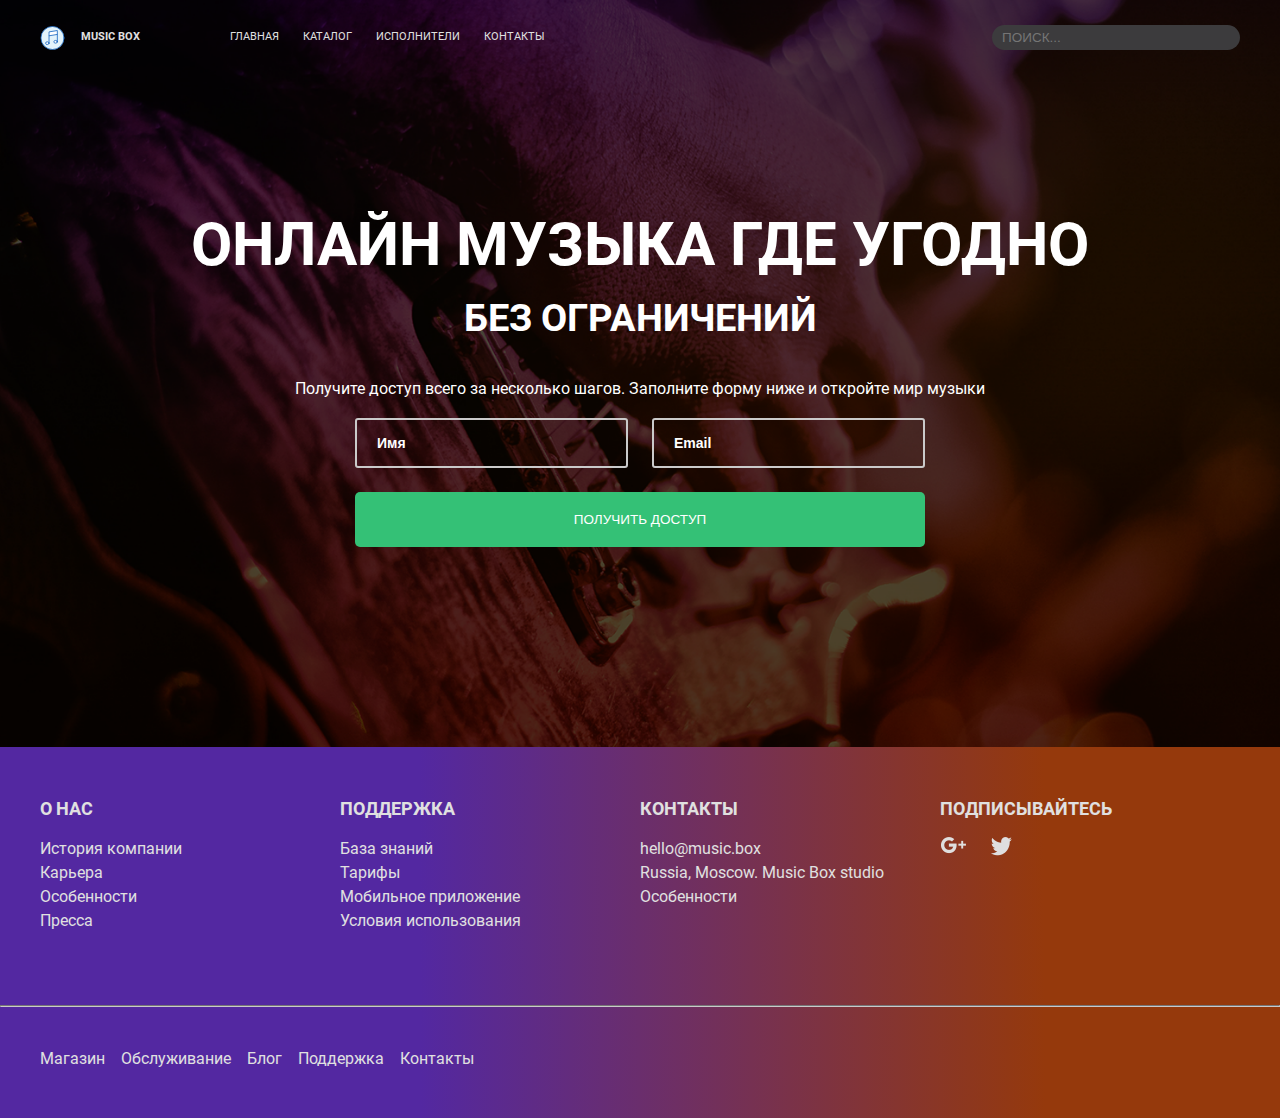
<file: src/index.html>
<!DOCTYPE html>
<html lang="en">
<head>
  <meta charset="UTF-8">
  <meta name="viewport" content="width=device-width, initial-scale=1.0">
  <link rel="stylesheet" href="css/app.css">
  <title>Music Box · grusha</title>
</head>
<body>

  <header class="header">
    <div class="container">
      <nav class="menu">
        <div class="menu__link-wrapper">
          <a class="menu__logo link fw-bold text-uppercase" href="/src/index.html">
            <img class="menu__logo-img" src="images/logo.svg" alt="Логотип">
            <span>Music Box</span>
          </a>

          <ul class="menu__list">
            <li class="menu__list-item">
              <a class="menu__list-link link text-uppercase" href="#">Главная</a>
            </li>
            <li class="menu__list-item">
              <a class="menu__list-link link text-uppercase" href="#">Каталог</a>
            </li>
            <li class="menu__list-item">
              <a class="menu__list-link link text-uppercase" href="#">Исполнители</a>
            </li>
            <li class="menu__list-item">
              <a class="menu__list-link link text-uppercase" href="#">Контакты</a>
            </li>
          </ul>
        </div>

        <div class="menu__search">
          <form class="menu__search-form" action="#">
            <input class="menu__search-input text-uppercase" type="text" placeholder="Поиск...">
          </form>
        </div>
      </nav>
    </div>
  </header>

  <main>
    <section class="hero" id="page-description">
      <div class="container">
        <h1 class="hero__title h1">Онлайн музыка где угодно</h1>
        <h2 class="hero__subtitle h2">без ограничений</h2>
        <p class="hero__text">Получите доступ всего за несколько шагов. Заполните форму ниже и откройте мир музыки</p>
        <form class="hero__form" action="#">
          <div class="hero__form-fields mb-2">
            <input class="hero__form-input fw-bold" type="text" placeholder="Имя">
            <input class="hero__form-input fw-bold" type="text" placeholder="Email">
          </div>
          <button class="hero__form-btn text-uppercase" type="submit">Получить доступ</button>
        </form>
      </div>
    </section>
  </main>

  <footer class="footer">
    <div class="container">
      <div class="footer__top-wrapper">
        <div class="footer__top-item">
          <h2 class="footer__top-header text-uppercase fw-bold mb-1">О нас</h2>
            <ul class="list">
              <li class="list__item">
                <a class="list__link" href="#">История компании</a>
              </li>
              <li class="list__item">
                <a class="list__link" href="#">Карьера</a>
              </li>
              <li class="list__item">
                <a class="list__link" href="#">Особенности</a>
              </li>
              <li class="list__item">
                <a class="list__link" href="#">Пресса</a>
              </li>
            </ul>
        </div>
        <div class="footer__top-item">
          <h2 class="footer__top-header text-uppercase fw-bold mb-1">Поддержка</h2>
            <ul class="list">
              <li class="list__item">
                <a class="list__link" href="#">База знаний</a>
              </li>
              <li class="list__item">
                <a class="list__link" href="#">Тарифы</a>
              </li>
              <li class="list__item">
                <a class="list__link" href="#">Мобильное приложение</a>
              </li>
              <li class="list__item">
                <a class="list__link" href="#">Условия использования</a>
              </li>
            </ul>
        </div>
        <div class="footer__top-item">
          <h2 class="footer__top-header text-uppercase fw-bold mb-1">Контакты</h2>
            <ul class="list">
              <li class="list__item">
                <a class="list__link" href="mailto:hello@music.box">hello@music.box</a>
              </li>
              <li class="list__item">
                <a class="list__link" href="/">Russia, Moscow. Music Box studio</a>
              </li>
              <li class="list__item">
                <a class="list__link" href="tel:+74999999999">Особенности</a>
              </li>
            </ul>
        </div>
        <div class="footer__top-item">
          <h2 class="footer__top-header text-uppercase fw-bold mb-1">Подписывайтесь</h2>
            <ul class="social-list">
              <li class="social-list__item">
                <a class="social-list__link" href="#">
                  <img class="social-list__img" src="images/Google+.png" alt="Google+">
                </a>
              </li>
              <li class="social-list__item">
                <a class="social-list__link" href="#">
                  <img class="social-list__img" src="images/Twitter.png" alt="Twitter">
                </a>
              </li>
            </ul>
        </div>
      </div>
    </div>
    <hr class="footer__divider">
    <div class="container">
      <ul class="footer__bottom-list mt-4 mb-1">
        <li class="footer__bottom-item">
          <a class="footer__bottom-link" href="#">Магазин</a>
        </li>
        <li class="footer__bottom-item">
          <a class="footer__bottom-link" href="#">Обслуживание</a>
        </li>
        <li class="footer__bottom-item">
          <a class="footer__bottom-link" href="#">Блог</a>
        </li>
        <li class="footer__bottom-item">
          <a class="footer__bottom-link" href="#">Поддержка</a>
        </li>
        <li class="footer__bottom-item">
          <a class="footer__bottom-link" href="#">Контакты</a>
        </li>
      </ul>
    </div>
  </footer>
</body>
</html>
</file>
<file: src/css/app.css>
@font-face {
  font-family: Roboto;
  src: url("../fonts/Roboto-Regular.ttf");
  font-weight: 400;
  font-style: normal;
}
@font-face {
  font-family: Roboto;
  src: url("../fonts/Roboto-Medium.ttf");
  font-weight: 500;
  font-style: normal;
}
@font-face {
  font-family: Roboto;
  src: url("../fonts/Roboto-Bold.ttf");
  font-weight: 700;
  font-style: normal;
}
.container {
  width: 100%;
  max-width: 1240px;
  padding: 0 20px;
  margin: 0 auto;
}

.mb-1 {
  margin-bottom: 15px;
}

.mt-1 {
  margin-top: 15px;
}

.mb-2 {
  margin-bottom: 24px;
}

.mt-2 {
  margin-top: 24px;
}

.mb-3 {
  margin-bottom: 30px;
}

.mt-3 {
  margin-top: 30px;
}

.mb-4 {
  margin-bottom: 40px;
}

.mt-4 {
  margin-top: 40px;
}

.mb-5 {
  margin-bottom: 48px;
}

.mt-5 {
  margin-top: 48px;
}

.mb-6 {
  margin-bottom: 100px;
}

.mt-6 {
  margin-top: 100px;
}

.small {
  font-size: 12.8px;
  line-height: 19.2px;
}

.text-uppercase {
  text-transform: uppercase;
}

.fw-bold {
  font-weight: bold;
}

.h1, .h2 {
  font-weight: bold;
  text-transform: uppercase;
}

.h1 {
  font-size: 30px;
  line-height: 45px;
}
@media (min-width: 576px) {
  .h1 {
    font-size: 35px;
    line-height: 50px;
  }
}
@media (min-width: 960px) {
  .h1 {
    font-size: 60px;
    line-height: 90px;
  }
}

.h2 {
  font-size: 18px;
  line-height: 27px;
}
@media (min-width: 576px) {
  .h2 {
    font-size: 25px;
    line-height: 34px;
  }
}
@media (min-width: 960px) {
  .h2 {
    font-size: 38px;
    line-height: 57px;
  }
}

.h3 {
  font-size: 16px;
  line-height: 24px;
}
@media (min-width: 576px) {
  .h3 {
    font-size: 22px;
    line-height: 32px;
  }
}
@media (min-width: 960px) {
  .h3 {
    font-size: 24px;
    line-height: 45px;
  }
}

.h4 {
  font-size: 18px;
}

.link {
  font-size: 11px;
  line-height: 12.9px;
}
.link:hover {
  color: #ffffff;
}
@media (min-width: 430px) {
  .link {
    line-height: 16.5px;
  }
}

.btn-outline-white {
  border: 1px solid #ffffff;
  border-radius: 5px;
  background-color: transparent;
  color: #ffffff;
}

.header {
  width: 100%;
  position: absolute;
  top: 25px;
}

.menu {
  display: flex;
  justify-content: space-between;
  flex-direction: column;
  gap: 18px;
}
@media (min-width: 720px) {
  .menu {
    flex-direction: row;
    align-items: center;
    gap: 30px;
  }
}
.menu__link-wrapper {
  width: 100%;
  display: flex;
  flex-direction: column;
  gap: 17px;
}
@media (min-width: 430px) {
  .menu__link-wrapper {
    flex-direction: row;
    justify-content: space-between;
    align-items: center;
  }
}
@media (min-width: 720px) {
  .menu__link-wrapper {
    gap: 30px;
    justify-content: start;
  }
}
@media (min-width: 960px) {
  .menu__link-wrapper {
    gap: 90px;
  }
}
.menu__logo {
  display: flex;
  align-items: center;
  gap: 16px;
}
.menu__logo-img {
  width: 25px;
  height: 24px;
}
@media (min-width: 430px) {
  .menu__logo {
    gap: 12px;
  }
}
@media (min-width: 720px) {
  .menu__logo {
    gap: 16px;
  }
}
.menu__list {
  display: flex;
  flex-direction: column;
  gap: 3px;
}
@media (min-width: 430px) {
  .menu__list {
    flex-direction: row;
    gap: 8px;
  }
}
@media (min-width: 720px) {
  .menu__list {
    gap: 14px;
  }
}
@media (min-width: 960px) {
  .menu__list {
    gap: 24px;
  }
}
.menu__list-item {
  line-height: 12.9px;
}
.menu__list-link {
  vertical-align: middle;
}
.menu__search {
  width: 100%;
}
@media (min-width: 720px) {
  .menu__search {
    max-width: 240px;
  }
}
@media (min-width: 960px) {
  .menu__search {
    max-width: 248px;
  }
}
.menu__search-input {
  width: 100%;
  padding: 5px 10px;
  font-size: 13.5px;
  color: #757575;
  background-color: #3C3B3D;
  border: none;
  border-radius: 50px;
}
.menu__search-input::placeholder {
  color: #757575;
}

.footer {
  background: linear-gradient(89.75deg, #5328a1 32.83%, #95390c 81.56%);
  padding: 3rem 0 2rem;
}
.footer__top-wrapper {
  display: flex;
  gap: 30px;
  margin-bottom: 72px;
  flex-direction: column;
}
@media (min-width: 576px) {
  .footer__top-wrapper {
    flex-direction: row;
    flex-wrap: wrap;
  }
}
@media (min-width: 720px) {
  .footer__top {
    gap: 40px;
  }
}
@media (min-width: 576px) {
  .footer__top-item {
    flex-basis: 270px;
    flex-grow: 1;
  }
}
@media (min-width: 1220px) {
  .footer__top-item {
    flex-grow: 0;
  }
}
.footer__top-header {
  font-size: 18px;
  line-height: 27px;
}
.footer__divider {
  margin: unset;
  border-color: #CACACA;
}
.footer__bottom-list {
  display: flex;
  flex-direction: column;
  gap: 16px;
}
@media (min-width: 576px) {
  .footer__bottom-list {
    flex-direction: row;
  }
}
.footer__bottom-link {
  font-size: 16px;
  line-height: 24px;
}

.list__link {
  font-size: 16px;
  line-height: 24px;
}

.social-list {
  display: flex;
  gap: 24px;
}

.hero {
  color: #ffffff;
  text-align: center;
  background-image: url("../images/banner.png");
  background-position: center;
  background-size: cover;
  padding: 248px 0;
}
@media (min-width: 430px) {
  .hero {
    padding: 200px 0;
  }
}
.hero__subtitle {
  margin-bottom: 16px;
}
@media (min-width: 576px) {
  .hero__subtitle {
    margin-bottom: 30px;
  }
}
.hero__text {
  margin-bottom: 17px;
}
.hero__form {
  max-width: 570px;
  margin: 0 auto;
}
.hero__form-fields {
  display: flex;
  flex-direction: column;
  gap: 24px;
}
@media (min-width: 576px) {
  .hero__form-fields {
    flex-direction: row;
  }
}
.hero__form-input {
  font-size: 14px;
  border: 2px solid #CACACA;
  border-radius: 3px;
  background-color: transparent;
  padding: 15px 20px;
  width: 100%;
}
.hero__form-input::placeholder {
  color: #ffffff;
}
@media (min-width: 576px) {
  .hero__form-input {
    max-width: 273px;
  }
}
.hero__form-btn {
  font-size: 13.5px;
  color: #ffffff;
  border: none;
  border-radius: 5px;
  background-color: #34C176;
  width: 100%;
  max-width: 570px;
  padding: 20px 30px;
}

* {
  box-sizing: border-box;
}

body {
  font-family: Roboto, sans-serif;
  line-height: 1.5;
  color: #E0E0E0;
  background-color: #08020D;
  margin: 0;
  padding: 0;
}

a {
  text-decoration: none;
  color: inherit;
  display: inline-block;
}

ul,
li {
  list-style: none;
  padding: 0;
  margin: 0;
}

h1,
h2,
h3,
h4,
h5,
h6 {
  margin: 0;
  font-size: inherit;
}

p {
  margin: 0;
}

/*# sourceMappingURL=app.css.map */
</file>
